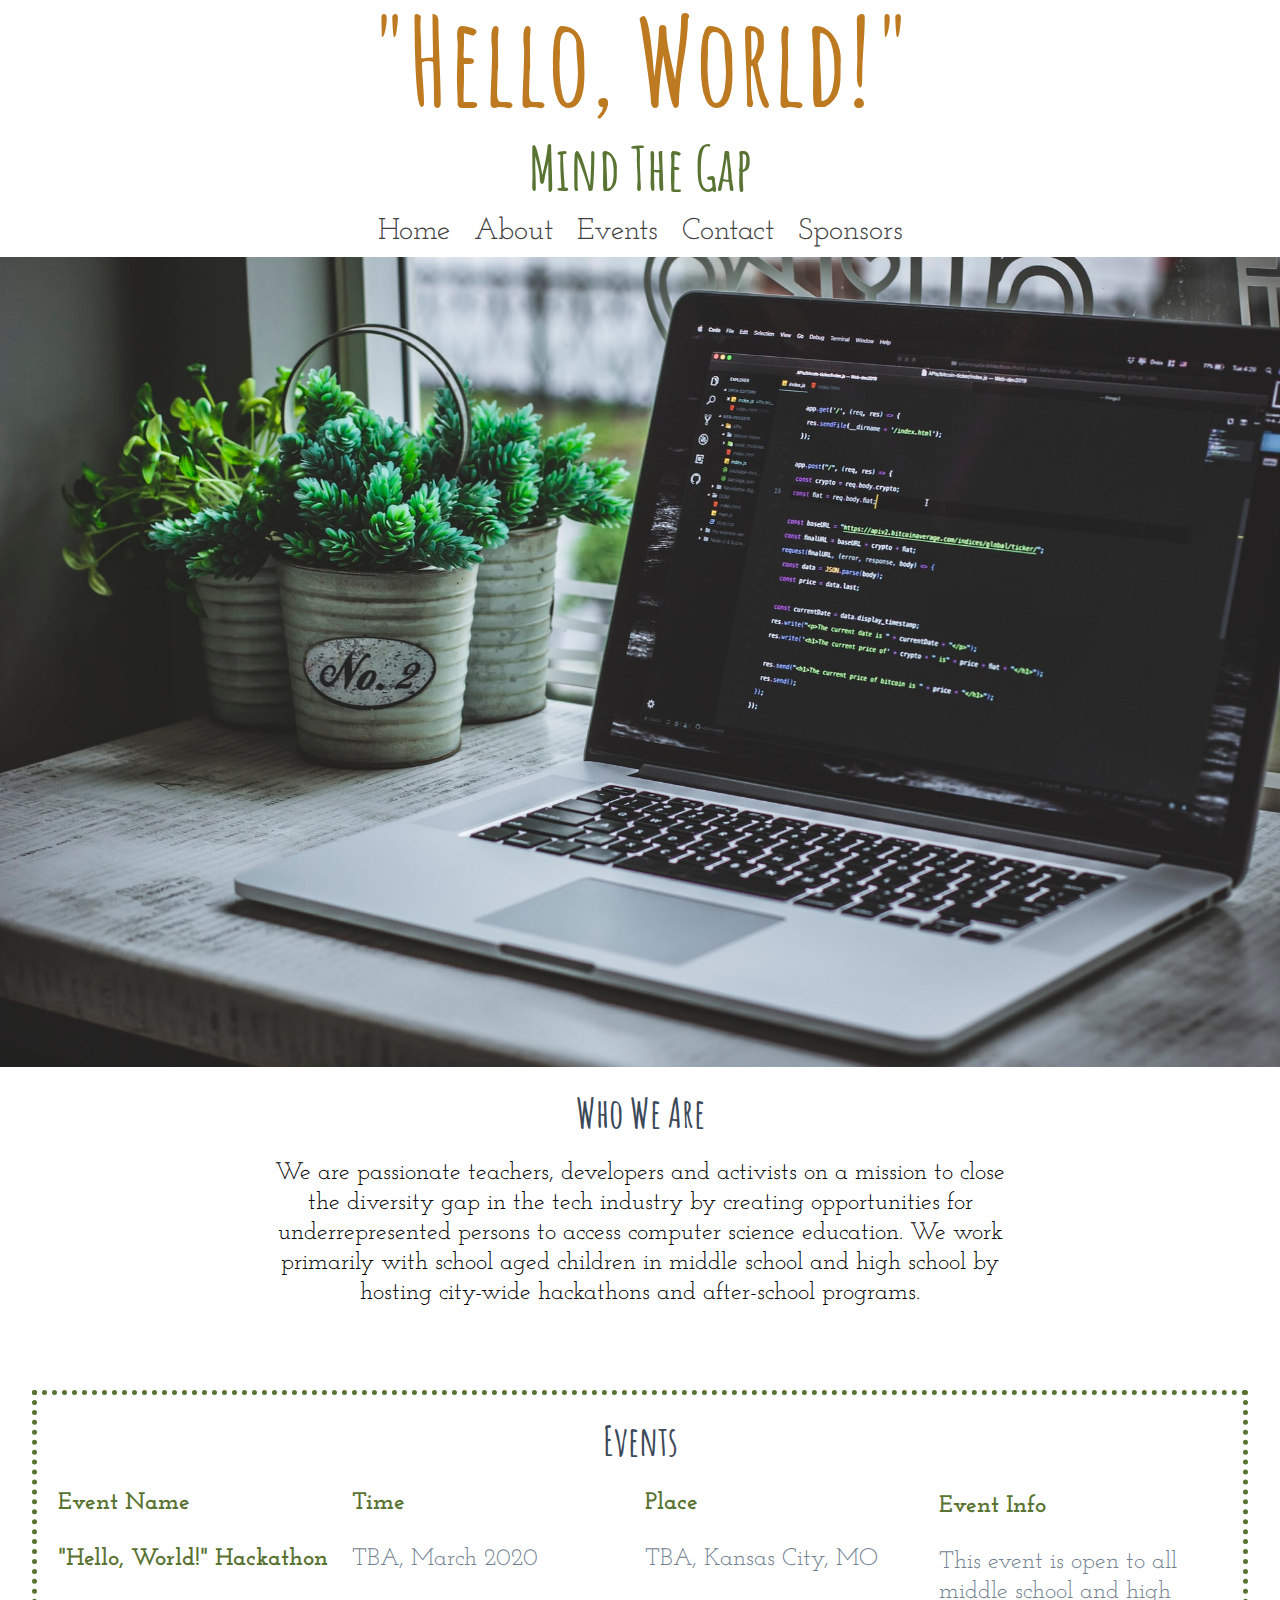
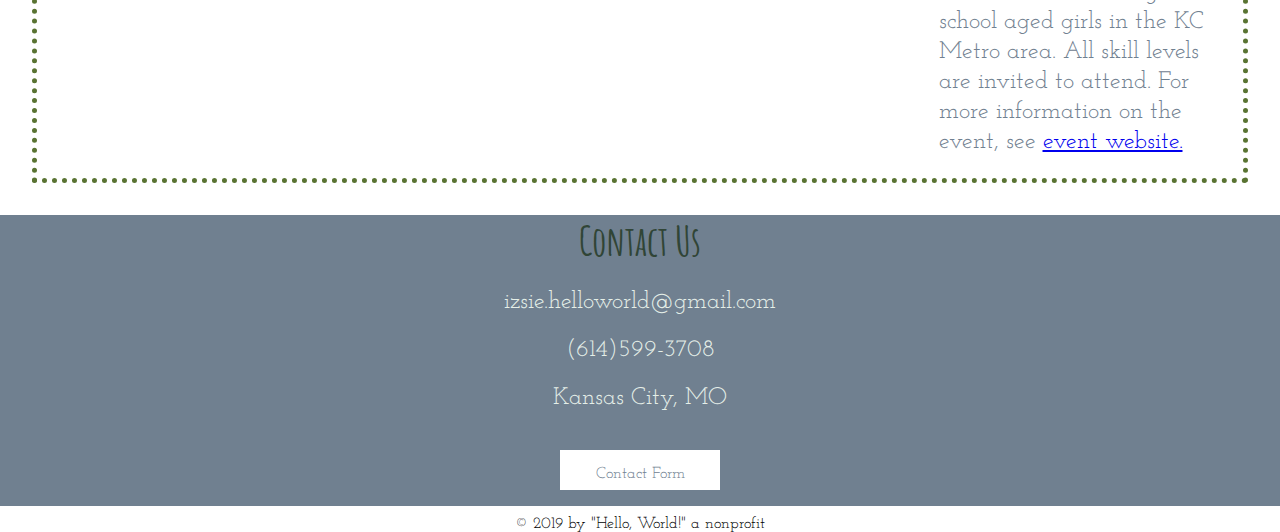
<file: index.html>
<!DOCTYPE html>
<html lang="en">

<head>
	<meta charset="UTF-8">
	<meta name="viewport" content="width=device-width, initial-scale=1.0">
	<meta http-equiv="X-UA-Compatible" content="ie=edge">
	<meta name="viewport" content="width=device-width, initial-scale=1">
	<link href="https://fonts.googleapis.com/css?family=Kodchasan&display=swap" rel="stylesheet">
	<link href="https://fonts.googleapis.com/css?family=Josefin+Slab|Rokkitt|Slabo+27px&display=swap" rel="stylesheet">
	<link href="https://fonts.googleapis.com/css?family=Amatic+SC|Indie+Flower&display=swap" rel="stylesheet">
	<link href="style.css" type="text/css" rel="stylesheet" />
	<title>"Hello, World!"</title>
</head>

<body>

    <h1 id="main-title">"Hello, World!"</h1>
    <h2 id="sub-title"> Mind The Gap</h2>
    <nav>
      <ul>
        <li><a href="index.html">Home</a></li>
        <li><a href="about.html">About</a></li>
        <li><a href="#events">Events</a></li>
				<li><a href="contact.html">Contact</a></li>
				<li><a href="#sponsors">Sponsors</a></li>
      </ul>
    </nav>
    <section class="hero-image">
    </section>

<section class="who-are-we">
  <h2 class="section-heading"> Who We Are </h2>
  <p class="who-we-are-para">We are passionate teachers, developers and activists on a mission to close the diversity gap in the tech industry by creating opportunities for underrepresented persons to access computer science education. We work primarily with school aged children in middle school and high school by hosting city-wide hackathons and after-school programs.</p>
</section>

<section class="events">
	<h2 class="section-heading">Events</h2>
	<article class="event-text">
		<h4 class="event-name" id="event-table-title">Event Name</h4>
		<h4 class="event-time" id="event-table-title">Time</h4>
		<h4 class="event-place" id="event-table-title">Place</h4>
		<h4 class="event-info" id="event-table-title"xd>Event Info</h4>
	</article>
	<article class="event-text" "hackathon">
		<!--Hackathon Event-->
		<h4 class="event-name">"Hello, World!" Hackathon</h4>
		<p class="event-time">TBA, March 2020 </p>
		<p class="event-place">TBA, Kansas City, MO</p>
		<p class="event-info">This event is open to all middle school and high school aged girls in the KC Metro area. All skill levels are invited to attend. For more information on the event, see <a href="https://www.helloworld-hackathon.com/"> event website.</a></p>
	</article>
</section>

<section class="contact-us-section">
	<article class="contact-section">
		  <h2 class=contact-us-heading>Contact Us</h2>
			<p class="contact-details">izsie.helloworld@gmail.com</p>
			<p class="contact-details">(614)599-3708</p>
			<p class="contact-details">Kansas City, MO</p>
			<div class="button-container">
				<a href="contact.html"><p id="button" class="contact-details">Contact Form</p></a>
			<div>
	</article>
</section>

<footer>
	<p>	&copy; 2019 by "Hello, World!" a nonprofit</p>
</footer>

  </body>
</file>
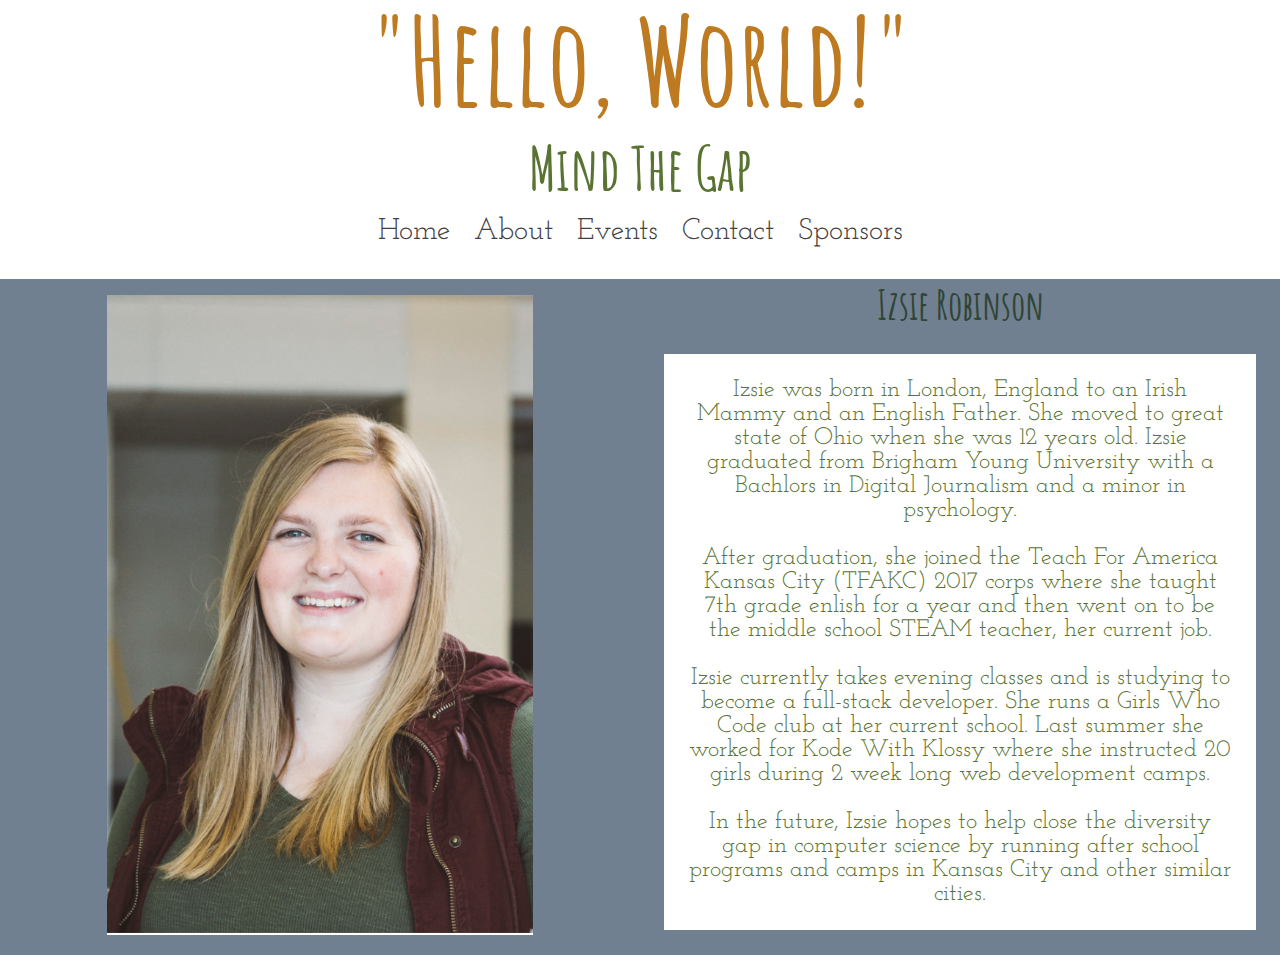
<file: about.html>
<!DOCTYPE html>
<html lang="en" dir="ltr">
  <head>
    <meta charset="UTF-8">
    <meta name="viewport" content="width=device-width, initial-scale=1.0">
    <meta http-equiv="X-UA-Compatible" content="ie=edge">
    <meta name="viewport" content="width=device-width, initial-scale=1">
    <link href="https://fonts.googleapis.com/css?family=Kodchasan&display=swap" rel="stylesheet">
    <link href="https://fonts.googleapis.com/css?family=Josefin+Slab|Rokkitt|Slabo+27px&display=swap" rel="stylesheet">
    <link href="https://fonts.googleapis.com/css?family=Amatic+SC|Indie+Flower&display=swap" rel="stylesheet">
    <link href="style.css" type="text/css" rel="stylesheet" />
    <title>"Hello, World!"</title>
  </head>
  <body>

    <h1 id="main-title">"Hello, World!"</h1>
    <h2 id="sub-title"> Mind The Gap</h2>
    <nav>
      <ul>
        <li><a href="index.html">Home</a></li>
        <li><a href="about.html">About</a></li>
        <li><a href="#events">Events</a></li>
				<li><a href="#contact">Contact</a></li>
				<li><a href="#sponsors">Sponsors</a></li>
      </ul>
    </nav>

    <section class="izsie">
        <article class="izsie-img">
            <img src="assets/images/izsie5.PNG" alt="Izsie Portrait">
        </article>
        <article class="izsie-info">
          <h1>Izsie Robinson</h1>
          <p> Izsie was born in London, England to an Irish Mammy and an English Father. She moved to great state of Ohio when she was 12 years old. Izsie graduated from Brigham Young University with a Bachlors in Digital Journalism and a minor in psychology.<br><br> 

          After graduation, she joined the Teach For America Kansas City (TFAKC) 2017 corps where she taught 7th grade enlish for a year and then went on to be the middle school STEAM teacher, her current job.<br><br>

          Izsie currently takes evening classes and is studying to become a full-stack developer. She runs a Girls Who Code club at her current school. Last summer she worked for Kode With Klossy where she instructed 20 girls during 2 week long web development camps.<br><br>

          In the future, Izsie hopes to help close the diversity gap in computer science by running after school programs and camps in Kansas City and other similar cities.<br>
          </p>
        </article>
    </section>
  </body>
</html>
</file>
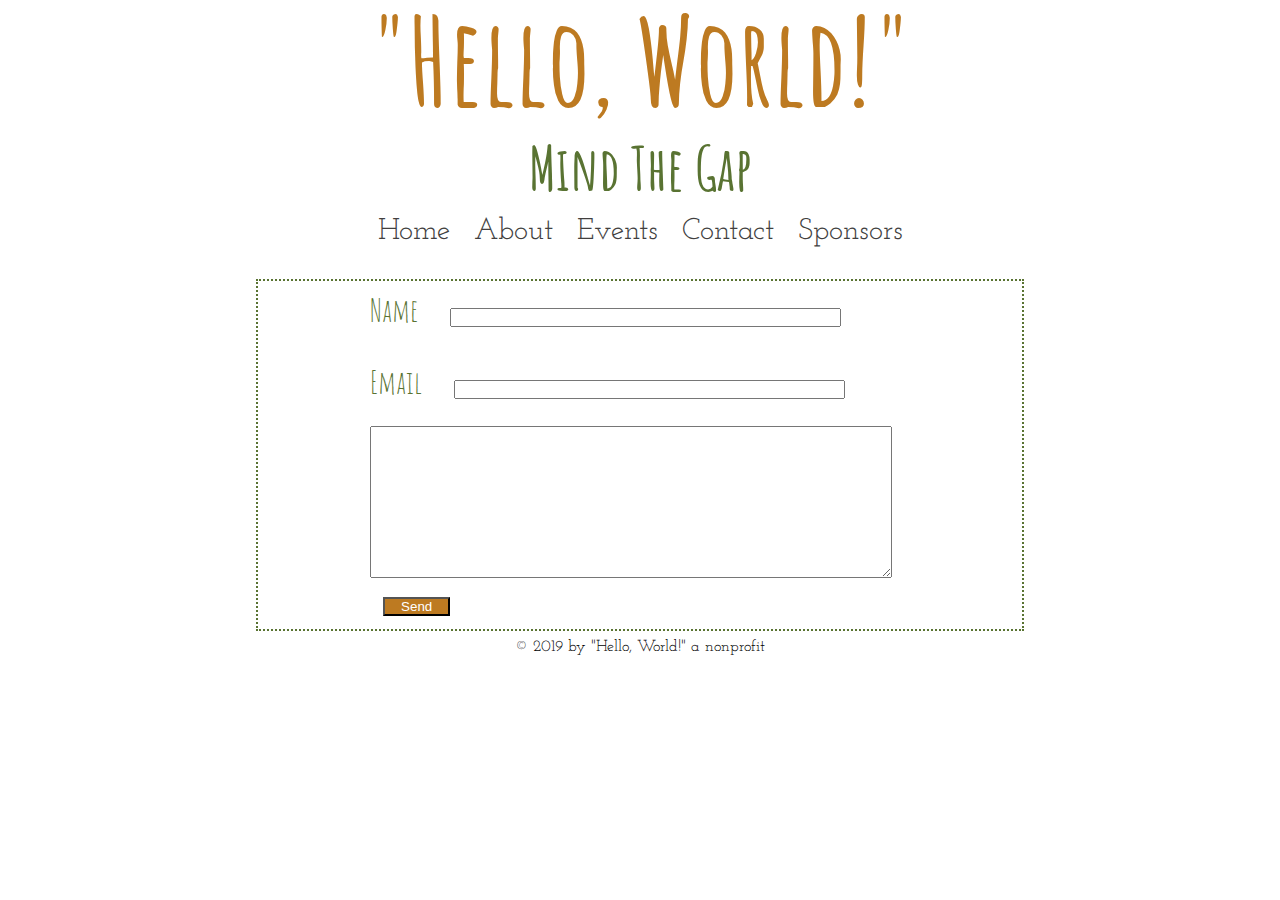
<file: contact.html>
<!DOCTYPE html>
<html lang="en">

<head>
	<meta charset="UTF-8">
	<meta name="viewport" content="width=device-width, initial-scale=1.0">
	<meta http-equiv="X-UA-Compatible" content="ie=edge">
	<meta name="viewport" content="width=device-width, initial-scale=1">
	<link href="https://fonts.googleapis.com/css?family=Kodchasan&display=swap" rel="stylesheet">
	<link href="https://fonts.googleapis.com/css?family=Josefin+Slab|Rokkitt|Slabo+27px&display=swap" rel="stylesheet">
	<link href="https://fonts.googleapis.com/css?family=Amatic+SC|Indie+Flower&display=swap" rel="stylesheet">
	<link href="style.css" type="text/css" rel="stylesheet" />
	<title>"Hello, World!"</title>
</head>

<body>

    <h1 id="main-title">"Hello, World!"</h1>
    <h2 id="sub-title"> Mind The Gap</h2>
    <nav>
      <ul>
        <li><a href="index.html">Home</a></li>
        <li><a href="about.html">About</a></li>
        <li><a href="#events">Events</a></li>
				<li><a href="contact.html">Contact</a></li>
				<li><a href="#sponsors">Sponsors</a></li>
      </ul>
    </nav>

    <section class="contact-form">
      <form class="contact" name="contact" netlify>
        <p><label>Name <input type="text" name="name" /></label></p>
        <p><label>Email <input type="email" name="email" /></label></p>
        <textarea name="message" placeholder="Send a message" rows="10" cols="30">  </textarea>
        <p><button type="submit">Send</button></p>
      </form>

    </section>

<footer>
	<p>	&copy; 2019 by "Hello, World!" a nonprofit</p>
</footer>

  </body>
</file>
<file: style.css>
*{
  margin: 0;
  padding: 0;
  box-sizing: border-box;
}

body, html{
  height: 100%;
}

.hero-image{
  background-image:  url("assets/images/code4.jpg");
  height: 90%;
  background-position: center;
  background-repeat: no-repeat;
  background-size: cover;
  position: relative;
  margin-top: 10px;
}

#main-title {
  color: #bd7a21;
  font-family: "Amatic SC", cursive;
  font-size: 120px;
  text-align: center;
  padding: 0;
  margin: 0;
  line-height: 1;
}

#sub-title{
  color: #597332;
  font-family: "Amatic SC", cursive;
  font-size: 60px;
  text-align: center;
  padding: 10px 0px;
  margin: 0;
}

nav {
  display: flexbox;
  text-align: center;
}

nav ul {
  margin: 0;
  padding: 0;
  list-style: none;
}

nav li {
  display: inline-block;
  margin: 0px 10px;
  font-family: 'Josefin Slab', serif;
  font-size: 30px;
  /* font-weight: bold; */
}

nav a {
  text-decoration: none;
  color: #423f3f;
}

nav a:hover {
  color: #a2a2a2;
}

.who-are-we{
  display: grid;
  grid-template-columns: 20% 20% 20% 20% 20%;
}

.section-heading{
  font-size: 40px;
  color: #3C4959;
  text-align: center;
  font-family: "Amatic SC", cursive;
  margin: 20px;
  grid-column: 3/ span 1;
}

.who-we-are-para {
  text-align: center;
  grid-column: 2/span 3;
  margin-bottom: 50px;
  font-size: 24px;
  font-family: 'Josefin Slab', serif;
  line-height: 1.25;
}

.events{
  border: 5px dotted #597332;
  margin: 2em;
}

.event-text{
  display: grid;
  grid-template-columns: 25%  25% 25% 25%;
  margin: 1em;
}

#event-table-title {
  text-align: left;
  color: #597332;
}

.event-name{
  font-family: 'Josefin Slab', serif;
  font-size: 24px;
  margin: 5px;
  color: #597332;
}

.event-time{
  font-family: 'Josefin Slab', serif;
  font-size: 24px;
  margin: 5px;
  color: #708090;
}

.event-place{
  font-family: 'Josefin Slab', serif;
  font-size: 24px;
  margin: 5px;
  color: #708090;
}

.event-info{
  font-family: 'Josefin Slab', serif;
  font-size: 24px;
  margin: 5px;
  color: #708090;
  line-height: 1.25;
}

.contact-us-section {
  background-color: #708090;
  margin-bottom: 10px;
}

.contact-us-heading {
    font-family: "Amatic SC", cursive;
    font-size: 40px;
    color: #304536;
    text-align: center;
}

.contact-details {
  font-size: 24px;
  font-family: 'Josefin Slab', serif;
  text-align: center;
  margin: 1em;
  color:#E5EFE8;
}

.button-container{
  display:flex;
  justify-content: center;
}

.button-container p{
  padding-top: 1em;
}

.button-container a{
  text-decoration: none;
}

#button {
  text-align: center;
  font-family: 'Josefin Slab', serif;
  background-color: white;
  color: #708090;
  width: 10em;
  height: 2.5em;
  font-size: 16px;
  margin-bottom: 1em;
}

footer p {
  text-align: center;
  margin-top: 1em;
  margin: 0.5em;
  font-family: 'Josefin Slab', serif;
}

/* about.html style */

.izsie {
  margin-top: 2em;
  background-color: #708090;
  display: grid;
  grid-template-columns: 50% 50%;
}

.izsie-img{
  grid-column: 1;
  text-align: center;
}

.izsie-img img{
  object-fit: cover;
  height: 40em;
  margin: 1em;
  justify-content: center;
}

.izsie-info{
  grid-column: 2;
  text-align: center;
}

.izsie-info h1{
  font-family: "Amatic SC", cursive;
  font-size: 40px;
  color: #304536;
  text-align: center;
}

.izsie-info p {
  background-color: #fff;
  font-size: 24px;
  font-family: 'Josefin Slab', serif;
  font-size: 24px;
  padding: 1em;
  margin: 1em;
  color: #597332;
}

/* contact.html style */

.contact-form {
  display: flex;
  justify-content: center;
}

/* .contact p {
  color: #597332;
  font-family: "Amatic SC", cursive;
  font-size: 2em;
} */

form{
  width: 60%;
  border: 2px dotted #597332;
  margin-top: 2em;
  padding-left: 7em;
  display: flex;
  justify-content: center;
  flex-direction: column;
}

form p{
  color: #597332;
  font-family: "Amatic SC", cursive;
  font-size: 2em;
}

input{
  width: 60%;
  margin: 2em;
}

textarea{
  width: 80%;
}

button{
  width: 5em;
  background-color: #bd7a21;
  color: #fff;
  margin: 1em;
}
</file>
